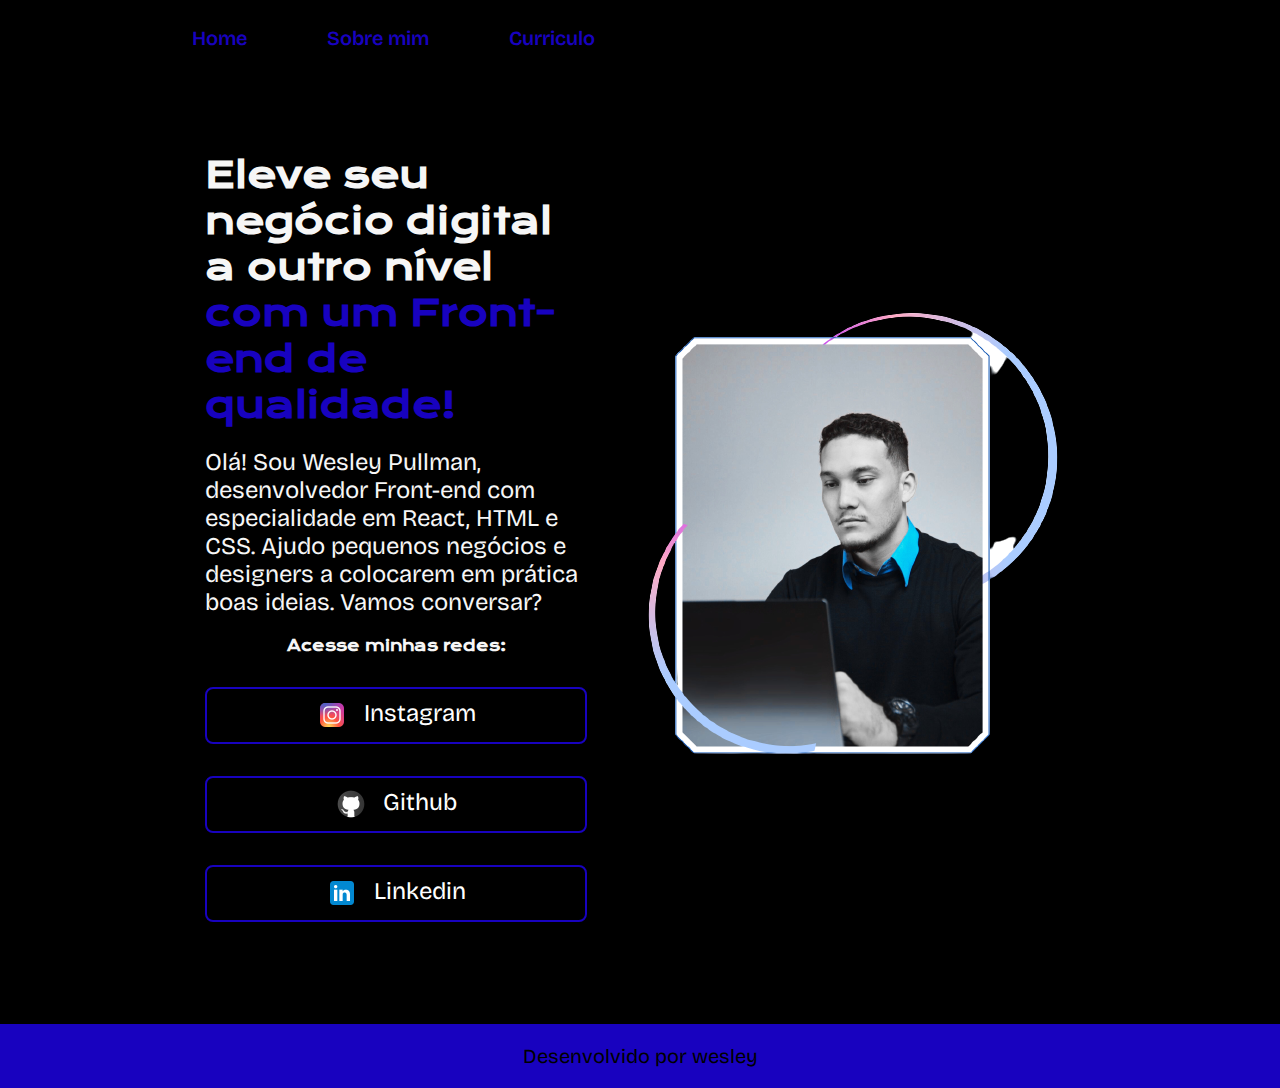
<file: portifólio/index.html>
<!DOCTYPE html>
<html lang="pt-br">
<head>
    <meta charset="UTF-8">
    <meta http-equiv="X-UA-compatible" content="IE=edge">
    <meta name="viewport" content="width=device-width, initial-scale=1.0">
    <title>Portifólio</title>
    <link rel="icon" type="image/xicon" href="./assents/logorenov.png" >
    <link rel="stylesheet" href="./assents/styles/stylus.css">
</head>
<body>
    <header class="cabecalho">
        <nav class="cabecalho__menu">
            <a class="cabecalho__menu__link" href="index.html">Home</a>
            <a class="cabecalho__menu__link" href="about.html">Sobre mim</a>
            <a class="cabecalho__menu__link" href="curriculo.html">Curriculo</a>
        </nav>
    </header>
    <main class="apresentacao">
        <section class="apresentacao__conteudo">
                <h1 class="apresentacao__conteudo__titulo">Eleve seu negócio digital a outro nível
                     <strong class="titulo-destaque">com um Front-end de qualidade!</strong></h1>
                <p class="apresentacao__texto">Olá! Sou Wesley Pullman, desenvolvedor Front-end com especialidade em 
                   React, HTML e CSS.
                    Ajudo pequenos negócios e designers a colocarem em prática boas 
                    ideias. Vamos conversar?</p>
                    <div class="apresentacao__link">
                        <h2 class="apresentacao__link__subtitulo">Acesse minhas redes:</h2>
                        <a class="apresentacao__link_links" href="https://instagram.com/wesley_pullman.ads?igshid=MzRlODBiNWFlZA==">
                            <img src="./assents/icons8-instagram-32.png">Instagram</a>
                        <a class="apresentacao__link_links" href="https://github.com/weleyortega">
                            <img src="./assents/icons8-github-32.png">Github</a>
                        <a class="apresentacao__link_links" href="https://www.linkedin.com/in/wesley-ortega-devfront/">
                            <img src="./assents/icons8-linkedin-32.png">Linkedin</a>
                    </div>
        </section>
                <img src="./assents/curriculo.cartaz-removebg-preview.png" alt="foto wesley dev" width="600px">
    </main>
    <footer class="rodape">
        <p>Desenvolvido por wesley</p>
    </footer>
    
</body>
</html>
</file>
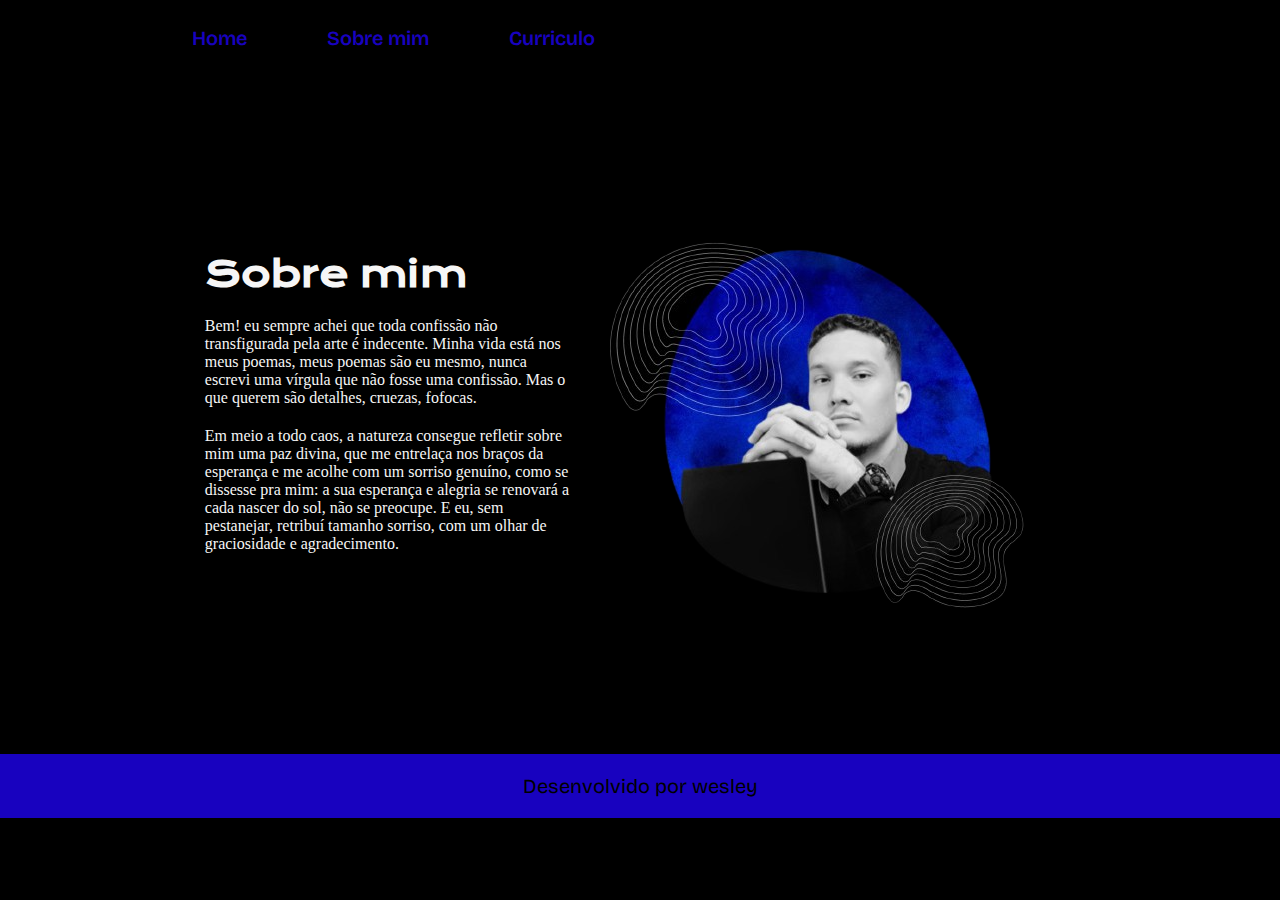
<file: portifólio/about.html>
<!DOCTYPE html>
<html lang="pt-br">
<head>
    <meta charset="UTF-8">
    <meta name="viewport" content="width=device-width, initial-scale=1.0">
    <meta http-equiv="X-UA-compatible" content="IE=edge">
    <title>Sobre Mim</title>
    <link rel="stylesheet" href="./assents/styles/stylus.css">
</head>
<body>
    <header class="cabecalho">
        <nav class="cabecalho__menu">
            <a class="cabecalho__menu__link" href="index.html">Home</a>
            <a class="cabecalho__menu__link" href="about.html">Sobre mim</a>
            <a class="cabecalho__menu__link" href="curriculo.html">Curriculo</a>
        </nav>
    </header>
    <main class="apresentacao">
        <section class="apresentacao__conteudo">
            <h1 class="apresentacao__conteudo__titulo">Sobre mim</h1>
            <p class="apresentacao__conteudo__texto">Bem! eu sempre achei que toda confissão não transfigurada pela arte é indecente. Minha vida está nos meus poemas, meus poemas são eu mesmo, nunca escrevi uma vírgula que não fosse uma confissão. Mas o que querem são detalhes, cruezas, fofocas.</p>
            <p class="apresentacao__conteudo__texto">Em meio a todo caos, a natureza consegue refletir sobre mim uma paz divina, que me entrelaça nos braços da esperança e me acolhe com um sorriso genuíno, como se dissesse pra mim: a sua esperança e alegria se renovará a cada nascer do sol, não se preocupe.
                E eu, sem pestanejar, retribuí tamanho sorriso, com um olhar de graciosidade e agradecimento.</p>
            
        </section>
        <img src="./assents/semfundop.png" alt="dev wesley">
    </main>
    <footer class="rodape">
        <p>Desenvolvido por wesley</p>
    </footer>
    
</body>
</html>
</file>
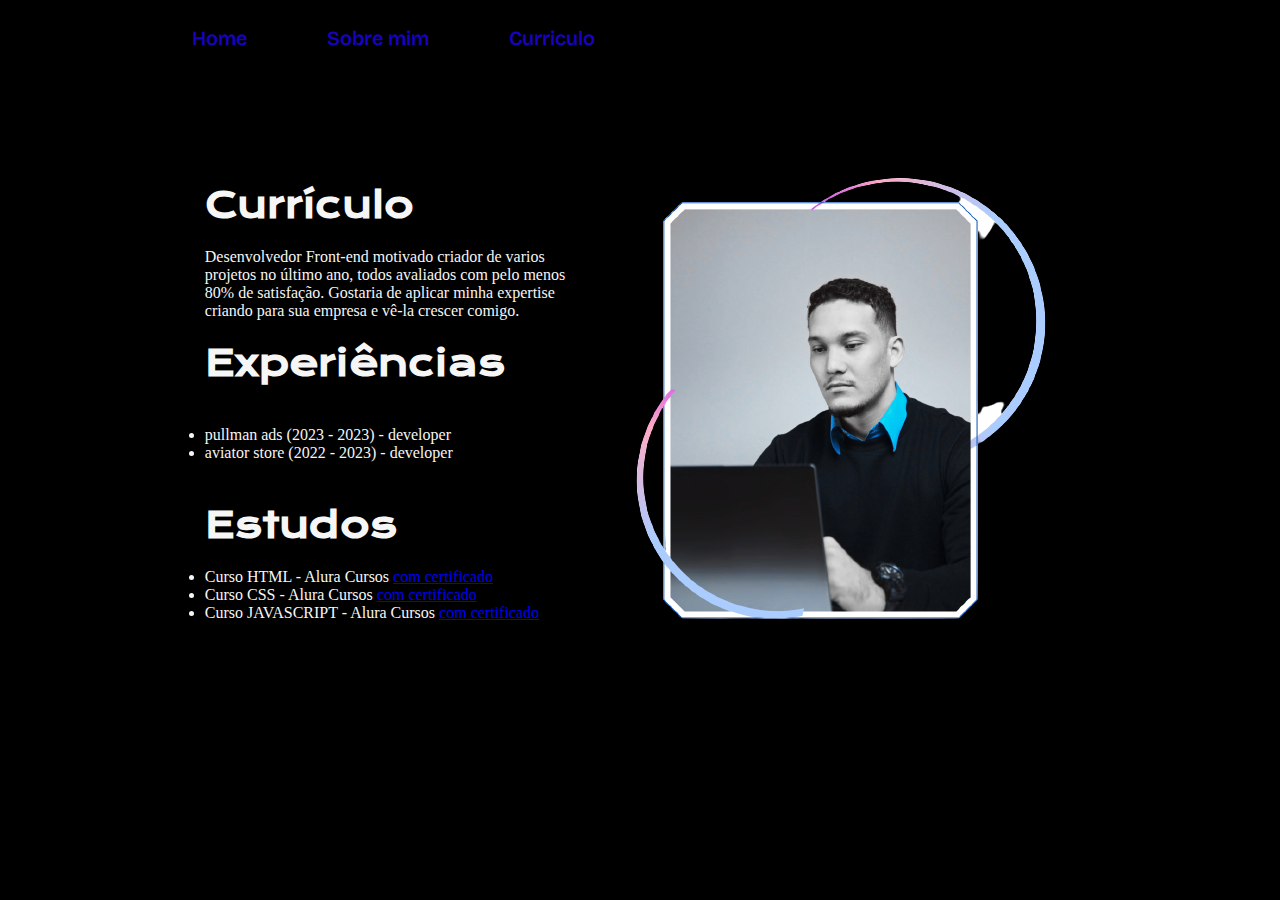
<file: portifólio/curriculo.html>
<!DOCTYPE html>
<html lang="en">
<head>
    <meta charset="UTF-8">
    <meta http-equiv="X-UA-compatible" content="IE=edge">
    <meta name="viewport" content="width=device-width, initial-scale=1.0">
    <title>Curriculo</title>
    <link rel="stylesheet" href="./assents/styles/stylus.css">
</head>
<body>
    <header class="cabecalho">
        <nav class="cabecalho__menu">
            <a class="cabecalho__menu__link" href="index.html">Home</a>
            <a class="cabecalho__menu__link" href="about.html">Sobre mim</a>
            <a class="cabecalho__menu__link" href="curriculo.html">Curriculo</a>
        </nav>
    </header>
    
    <main class="apresentacao">
        <section class="apresentacao__conteudo">
            <h1 class="apresentacao__conteudo__titulo">Currículo</h1>
            <p class="apresentacao__conteudo__texto">
                Desenvolvedor Front-end motivado criador de varios projetos no último ano, todos avaliados com pelo menos 80% de satisfação. Gostaria de aplicar minha expertise criando para sua empresa e vê-la crescer comigo.

            </p>
            <h2 class="apresentacao__conteudo__titulo">Experiências</h2>
            <p class="apresentacao__conteudo__texto">
            <ul class="apresentacao__conteudo__texto">
                <li> pullman ads (2023 - 2023) - developer </li>
                <li> aviator store (2022 - 2023) - developer </li>
            </ul>
            </p>
            <h2 class="apresentacao__conteudo__titulo">Estudos</h2>
            <div class="apresentacao__conteudo__texto">
            <ul class="apresentacao__conteudo__texto">
                <li>Curso HTML - Alura Cursos <a href="linkdocertificado">com certificado</a> </li>
                <li>Curso CSS - Alura Cursos <a href="linkdocertificado">com certificado</a></li>
                <li>Curso JAVASCRIPT - Alura Cursos <a href="linkdocertificado">com certificado</a></li>
            </ul>
            </div>    
        </section>
        <img src="./assents/curriculo.cartaz-removebg-preview.png" width="600px">
    </main> 

    <footer></footer>
    
</body>
</html>
</file>
<file: portifólio/assents/styles/stylus.css>
@import url('https://fonts.googleapis.com/css2?family=Bricolage+Grotesque:opsz@10..48&family=Krona+One&display=swap');


* {
    margin: 0;
    padding: 0;
}

body {
    /* height: 100vh; */
    box-sizing: border-box;
    background-color: #000000;
    color: #f6f6f6;
    
}

.titulo-destaque {
    color:#1802bf;

}

.apresentacao {
    align-items: center;
    display: flex;
    justify-content: space-between;
    padding: 8% 16%;
}

.cabecalho {
padding: 2% 0% 0% 15%;


}

.cabecalho__menu {
display: flex;
gap: 80px;

}

.cabecalho__menu__link {

font-family: 'Bricolage Grotesque', sans-serif;
font-size: 20px;
font-weight: 600;
color: #1802bf;
text-decoration: none;


}

.apresentacao__conteudo {
    width: 650px;
    display: flex;
    flex-direction: column;
    gap: 20px;
    
}

.apresentacao__conteudo__titulo {
    font-size: 36px;
    font-family: 'Krona One', sans-serif;
}

.apresentacao__texto {
    font-size: 24px;
    font-family: 'Bricolage Grotesque', sans-serif;
    
}

.apresentacao__link {

    display: flex;
    flex-direction: column;
    justify-content: space-between;
    align-items: center;
    gap: 32px;
}

.apresentacao__link_links {

    /* background-color: #1802bf; */
    display: flex;
    justify-content: center;
    gap: 16px;
    border: 2px solid #1802bf;
    width: 378px;
    text-align: center;
    border-radius: 08px;
    font-size: 24px;
    padding: 10.5px 0;
    text-decoration: none;
    color: #ffffff;
    font-family: 'Bricolage Grotesque', sans-serif;
}

.apresentacao__link__subtitulo {

    font-family: 'Krona one', sans-serif;
    font-size: 15px;
}

.apresentacao__link_links:hover {

background-color: #272727;

}

.rodape {

    font-family: 'Bricolage Grotesque', sans-serif;
    color: #000000;
    background-color: #1802bf;
    padding: 20px;
    text-align: center;
    font-size: 20px;
    font-weight: 400;


}
</file>
